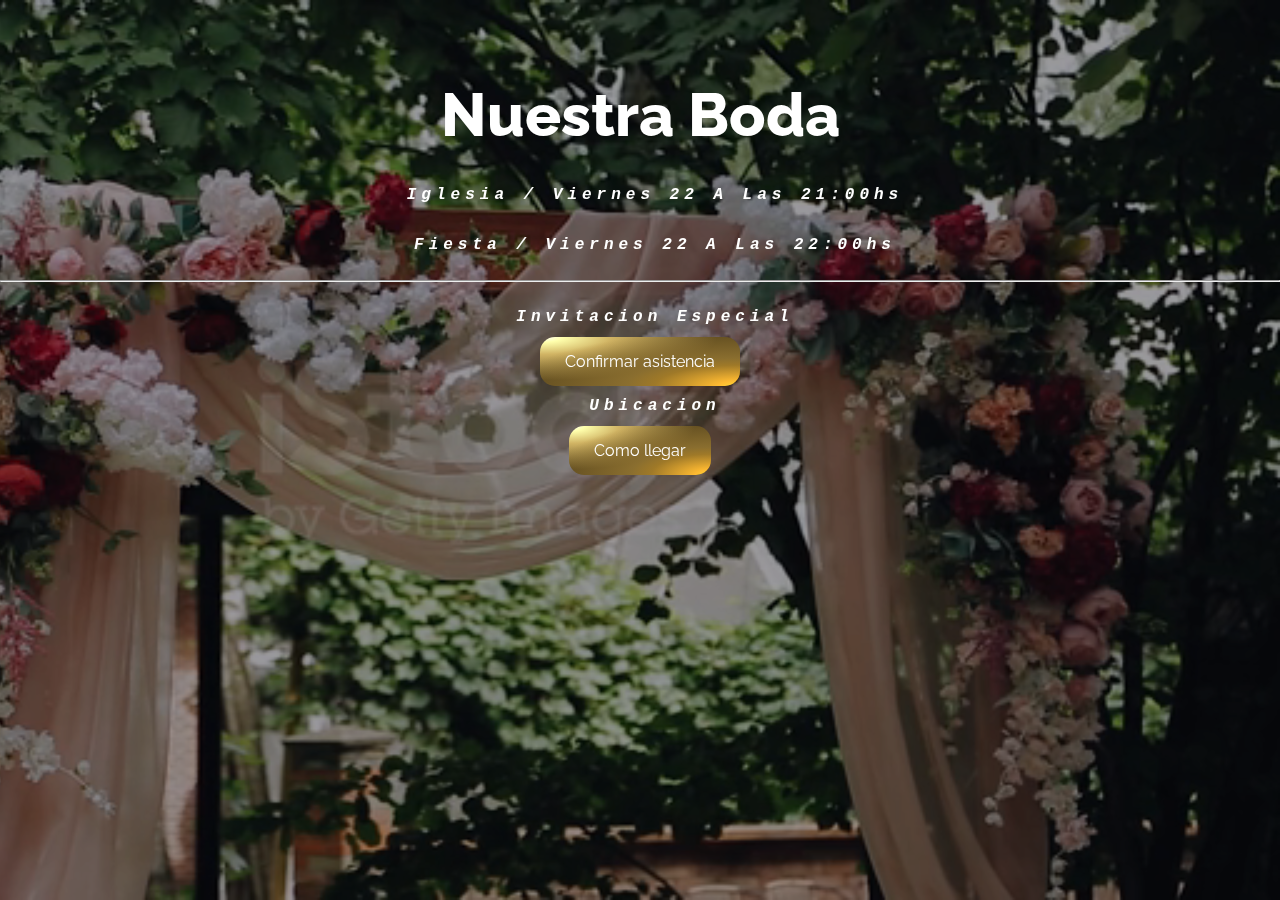
<file: index.html>
<!DOCTYPE html>
<html lang="es">

<head>
    <meta charset="UTF-8">
    <meta name="viewport" content="width=device-width, initial-scale=1.0">
    <meta http-equiv="X-UA-Compatible" content="ie=edge">
    <title>Video</title>
    <link rel="stylesheet" href="style.css">


    <link href="https://fonts.googleapis.com/css?family=Raleway:700,800,900&display=swap" rel="stylesheet">


</head>

<body>
    <header>
        <div class="overlay"></div>
        <div class="absolute">
            <!-- <h1>Mi Boda</h1> -->
        </div>
        <video onloadedmetadata="this.muted=true" autoplay loop>
            <source src="video2.mp4">
        </video>
        <div class="content">
        
         <h1>Nuestra Boda</h1>
         <p>Iglesia / viernes 22 a las 21:00hs</p>
         <p>Fiesta / viernes 22 a las 22:00hs</p>
         <hr>
        
         <p>Invitacion especial  </p>
        
         <a target="_blank" class="fcc-btn" href="form.html">Confirmar asistencia</a> 
         
           <p>Ubicacion </p>
         
          <a target="_blank" class="fcc-btn" href="https://maps.app.goo.gl/Chuem6CwD8QHipng8">Como llegar</a> 
          
       </div>
    </header>
</body>

</html>
</file>
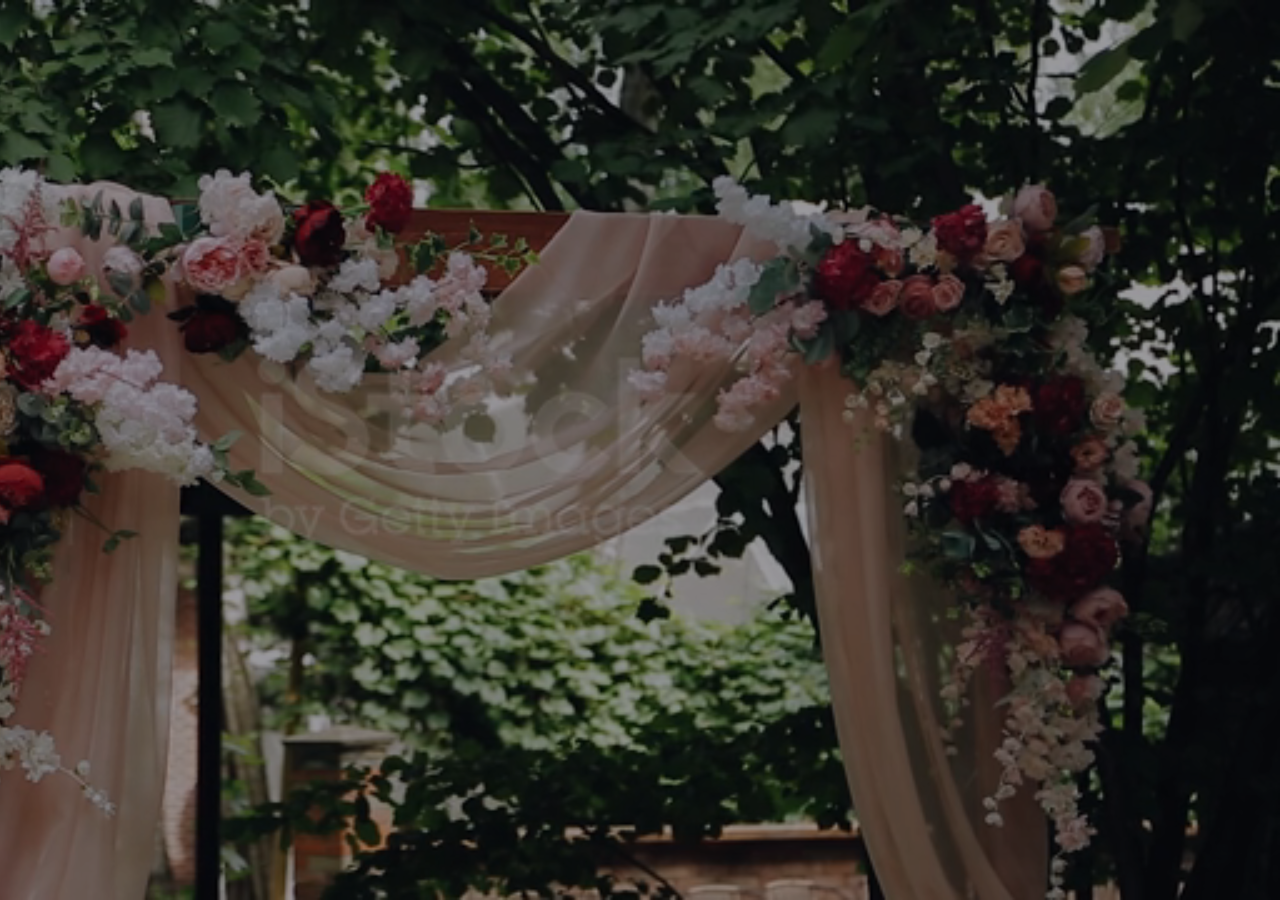
<file: form.html>
<!DOCTYPE html>
<html lang="es">

<head>
    <meta charset="UTF-8">
    <meta name="viewport" content="width=device-width, initial-scale=1.0">
    <meta http-equiv="X-UA-Compatible" content="ie=edge">
    <title>Video</title>
    <link rel="stylesheet" href="style.css">


    <link href="https://fonts.googleapis.com/css?family=Raleway:700,800,900&display=swap" rel="stylesheet">


</head>

<body>
    <header>
        <div class="overlay"></div>
        <div class="absolute">
            <!-- <h1>Mi Boda</h1> -->
        </div>
        <video onloadedmetadata="this.muted=true" autoplay loop>
            <source src="video2.mp4">
        </video>
     
        <div class="content">
            
       <iframe
               src="https://docs.google.com/forms/d/e/1FAIpQLSdT3Sh5grwxkVzO99KP7j7gON969lbHx8AT6UqcVhVh6rnFDw/viewform?embedded=true"
               width="0" height="0" frameborder="0" marginheight="0" marginwidth="0">Cargando…</iframe>

            
        </div>
    </header>
</body>

</html>
</file>
<file: style.css>
*{
    margin: 0;
    padding: 0;
    box-sizing: border-box;
}

body{
    

    font-family: 'Raleway', sans-serif;


}

header{
    width: 100%;
    height: auto;
    position: relative;
    overflow: hidden;
}

video{
    position: fixed;
  right: 0;
  bottom: 0;
  min-width: 100%;
  min-height: 100%;
    /* width: 100%; */
}

.absolute{
    width: 100%;
    height: 100%;
    top: 0;
    right: 0;
    position: absolute;
    text-align: center;
    display: flex;
    justify-content: center;
    align-items:center;
}

h1{
    font-size: 80px;
    font-weight: 900;
    z-index: 100;
    color:#fff;
    margin-bottom: 30px;
    margin-left: 10px;
    margin-right: 10px;
}

/* h1::after{
    display: block;
    width: 30%;
    height: 10px;
    content: "";
    margin: auto;
    background: #fff;
} */
/* .content{
    width: 100%;
    position: absolute;
    color: white;
    top: 45%;
    transform: translateY(-50%);
    text-align: center;
} */
.content {
    position: fixed;
    bottom: 0;
    background: rgba(0, 0, 8, 0.4);
    color: #f1f1f1;
    width: 100%;
    /* padding: 100px; */
    min-width: 100%;
    min-height: 100%;
    text-align: center;
    justify-content: center;
  }
.content h1{
    margin-top: 80px;
    font-size: 60px;
    font-weight: 800;
}
 p {color:white; 
    font: size 30vw;
    font-family:Courier;
    font-weight:bold;
    font-style:italic;
    line-height:30px;
    letter-spacing:5px;
   margin: 20px;
    text-transform:capitalize;
    text-align:center;
    text-indent:30px;
   }
.overlay{
    width: 100%;
    height: 100%;
    position: absolute;
    background: rgba(0, 0, 0, 0.575);
}

@media screen and (max-width: 800px){
    h1{
        font-size: 50px;
    }
}

@media screen and (max-width: 500px){
    h1{
        font-size: 30px;
        margin-bottom: 0;
    }

    h1::after{
        display: none;
    }
}
.fcc-btn {
    background: radial-gradient(ellipse farthest-corner at right bottom, #FEDB37 0%, #FDB931 8%, #9f7928 30%, #8A6E2F 40%, transparent 80%),
      radial-gradient(ellipse farthest-corner at left top, #FFFFFF 0%, #FFFFAC 8%, #D1B464 25%, #5d4a1f 62.5%, #5d4a1f 100%);
    /* background-color: #efb810; */
    color: white;
    padding: 15px 25px;
    text-decoration: none;
    border-radius: 15px;
    cursor: pointer;
    border: none;
    white-space: nowrap;
  }
  
  .fcc-btn:hover {
    background-color: #e8f7b4;
  }
  iframe{
    position:absolute;
    height:100%;
    width:100%;
    top:0px;
    left:0px;
    } 
    .content1 {
        position: absolute;
        bottom: 0;
        /* background: rgba(0, 0, 8, 0.4); */
        color: #f1f1f1;
        width: 100%; */
        /* padding: 100px;  */
         min-width: 100%;
        text-align: center; 
        justify-content: center;
        min-height: 200px;
        display: inline-block;
        width: 100%;
        margin-top: 100px;
      }

      @media screen and (min-width:300px) and (max-width:800px) {
        body{font-size:0.8em;}
        sidebar{display:none;}
        }
</file>
